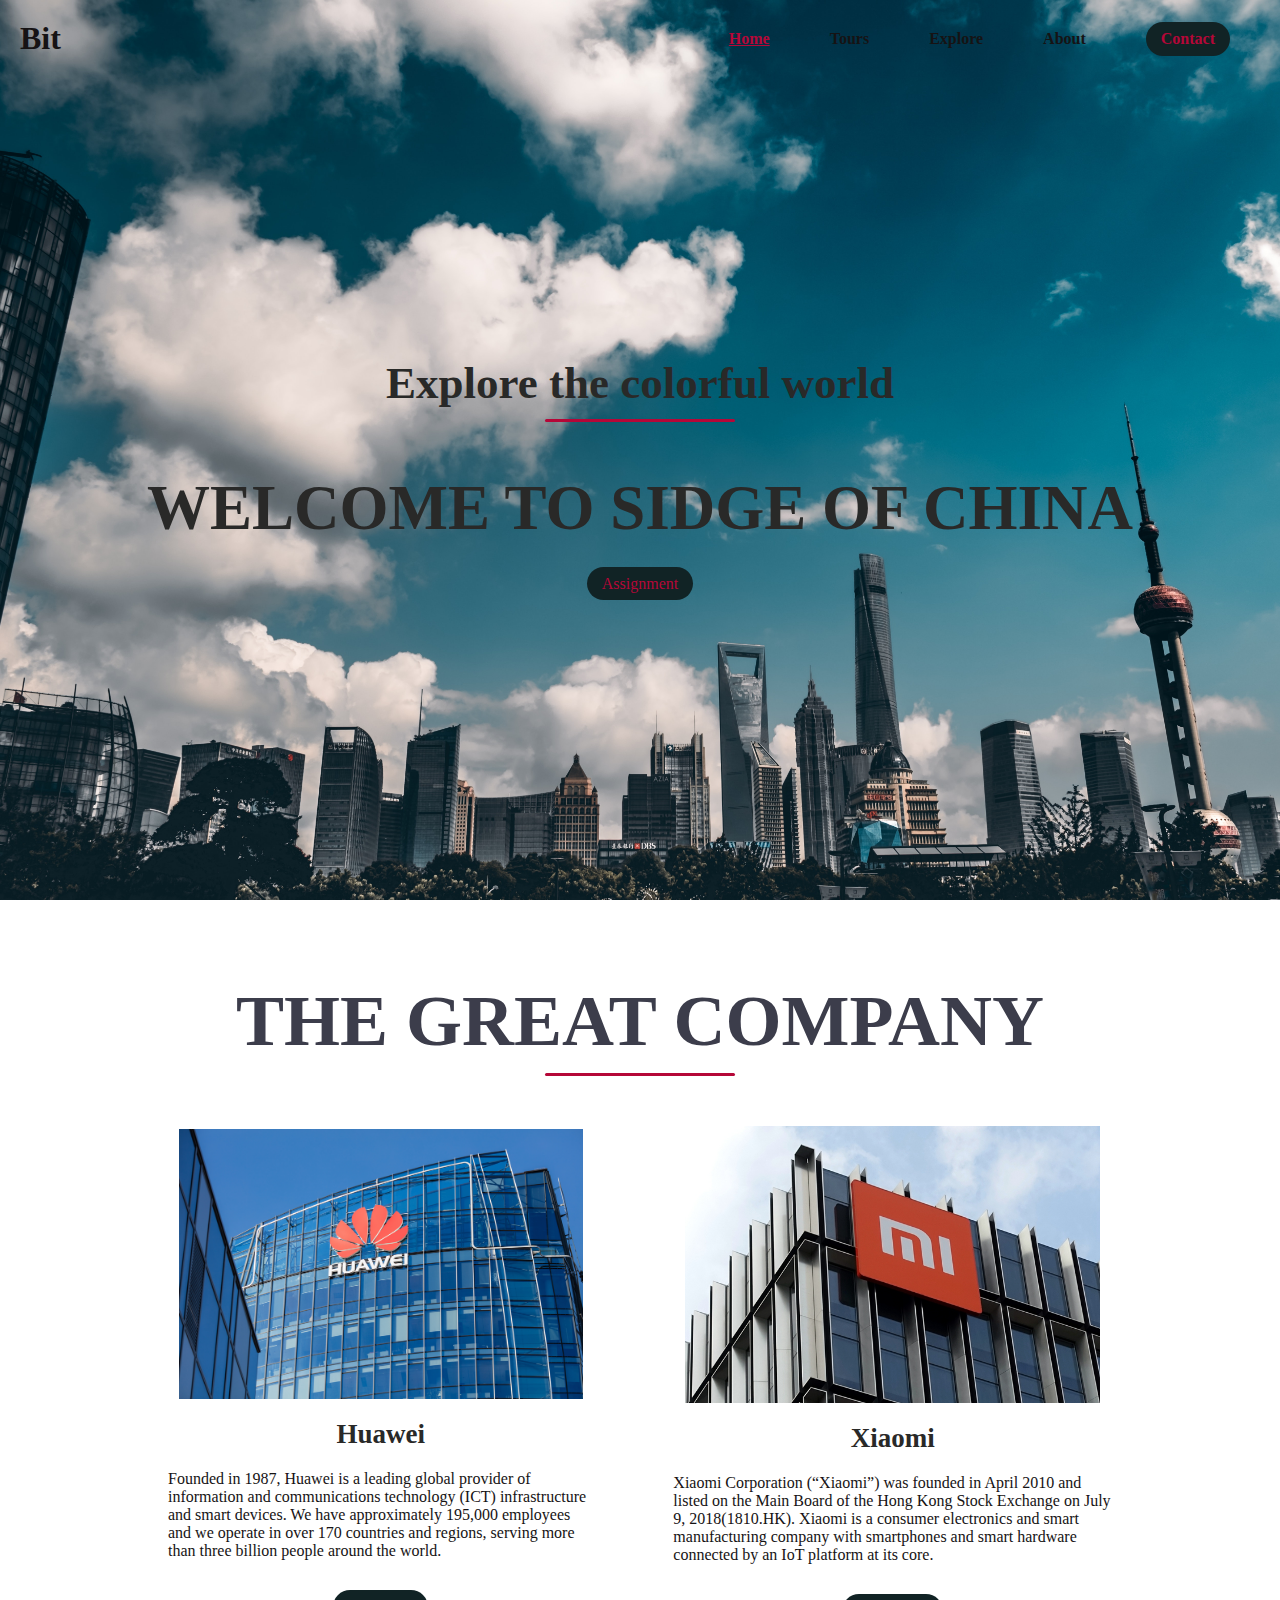
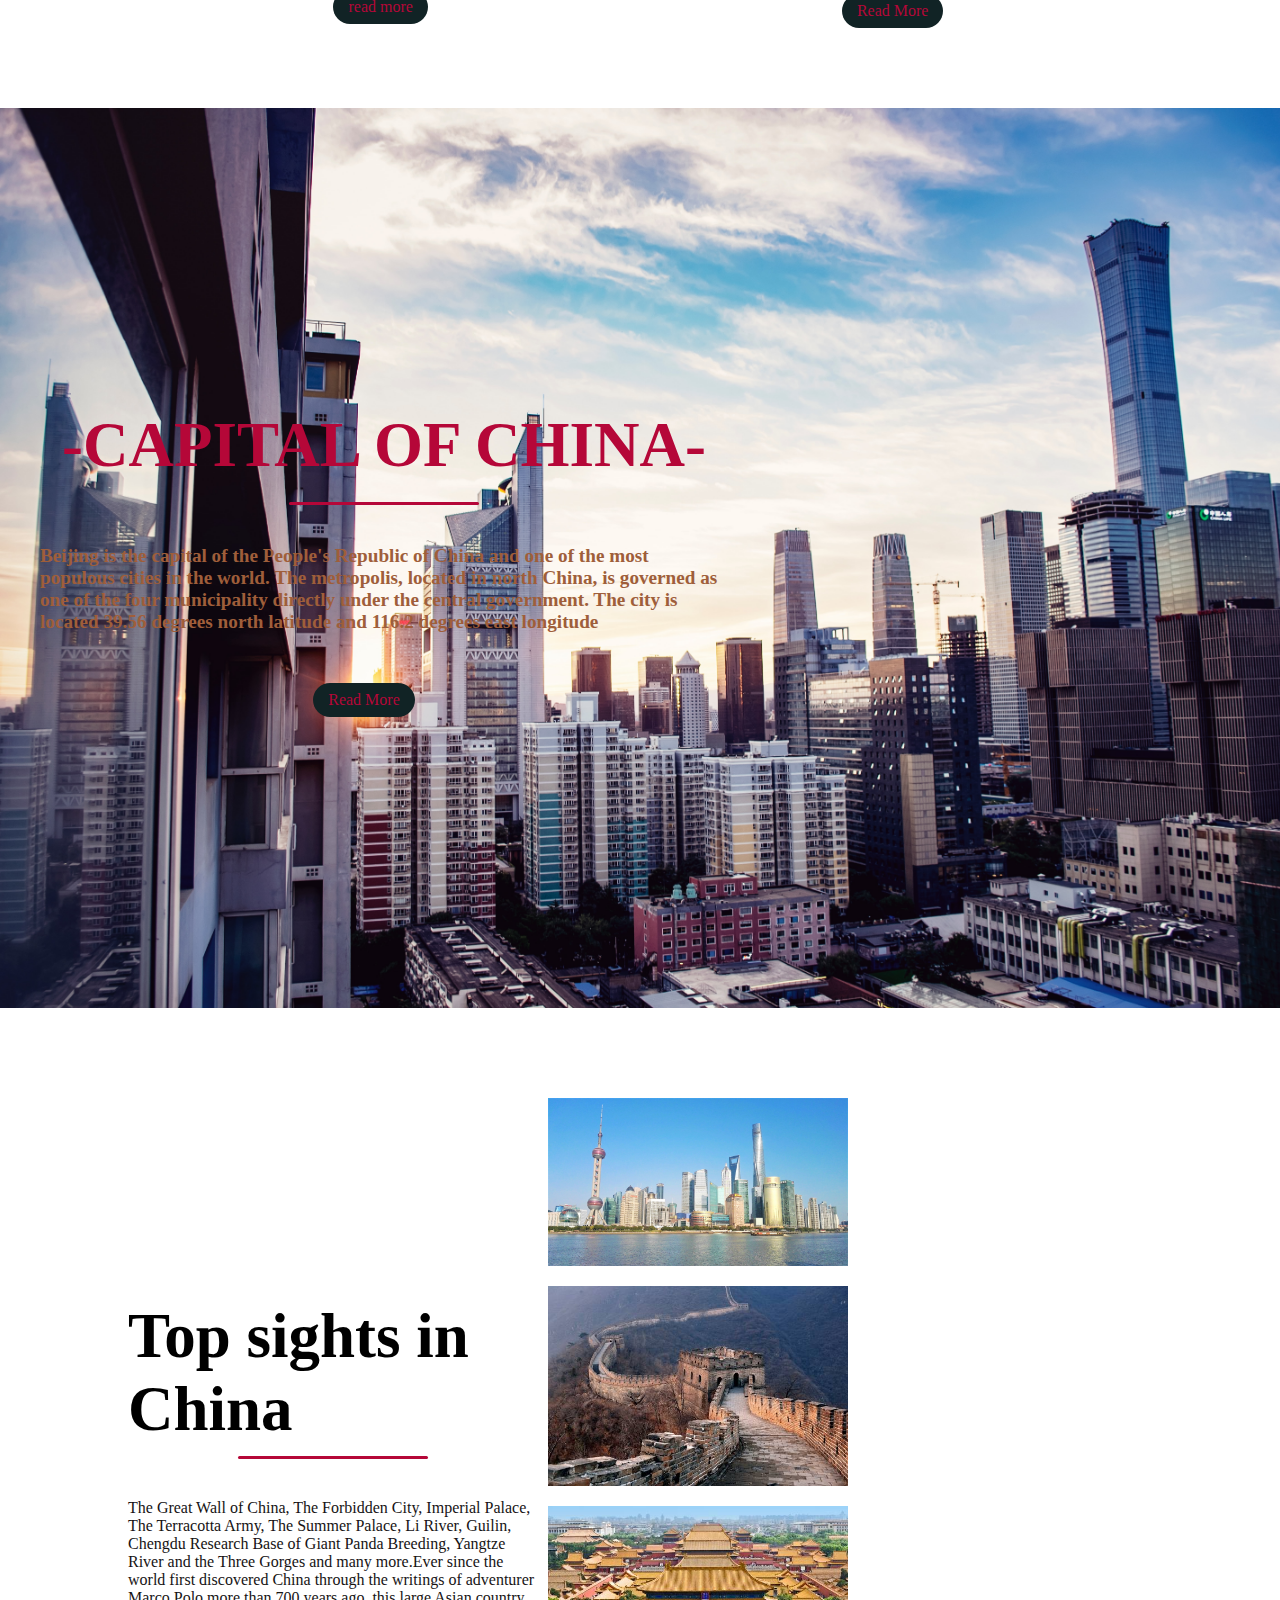
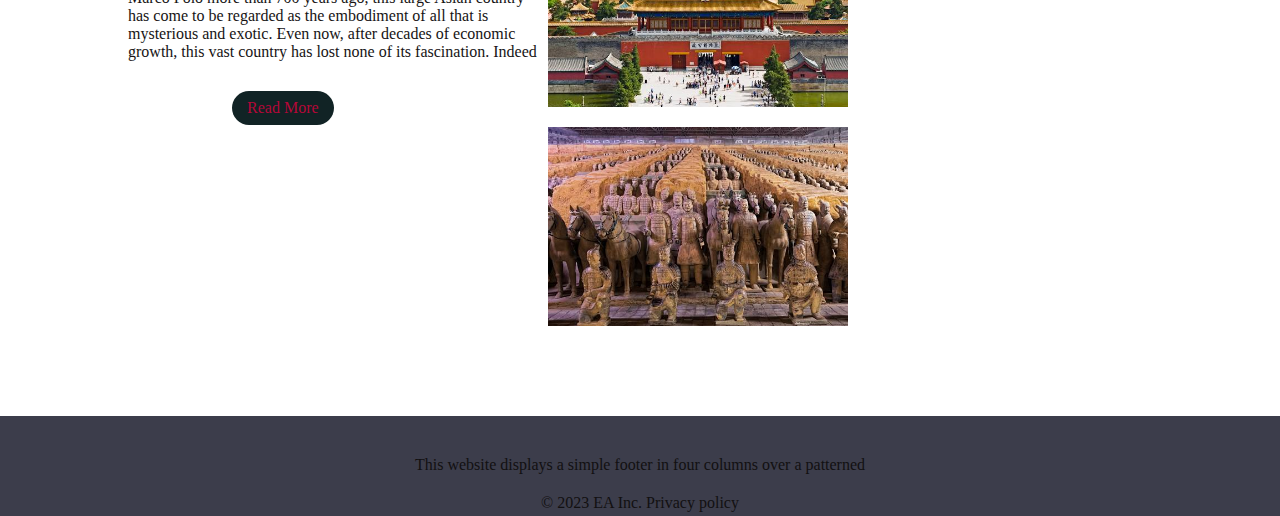
<file: index.html>
<!DOCTYPE html>
<html lang="en">
  <head>
    <meta charset="UTF-8" />
    <meta http-equiv="X-UA-Compatible" content="IE=edge" />
    <meta name="viewport" content="width=device-width, initial-scale=1.0" />
    <title>landing page</title>
    <script src="scr.js" defer></script>

    <link rel="stylesheet" href="style.css" />
  </head>
  <body>
    <nav class="navbar">
      <h1 class="logo">Bit</h1>
      <ul class="navlinks">
        <li class="active"><a href="#"></a>Home</li>
        <li><a href="#"></a>Tours</li>
        <li><a href="#"></a>Explore</li>
        <li><a href="#"></a>About</li>
        <li class="ctn"><a href=""></a>Contact</li>
      </ul>
      <img src="image/menu.png" alt="icon" class="menu-btn" />
    </nav>
    <header>
      <div class="header-content">
        <h2>Explore the colorful world</h2>
        <div class="line"></div>
        <h1>WELCOME TO SIDGE OF CHINA</h1>
        <a href="assignment.html" class="ctn">Assignment</a>
      </div>
    </header>

    <section class="events">
      <div class="title">
        <h1>The Great Company</h1>
        <div class="line"></div>
      </div>
      <div class="row">
        <div class="col">
          <img src="/image/Huawei.jpg" alt="image" />
          <h4>Huawei</h4>
          <p>
            Founded in 1987, Huawei is a leading global provider of information
            and communications technology (ICT) infrastructure and smart
            devices. We have approximately 195,000 employees and we operate in
            over 170 countries and regions, serving more than three billion
            people around the world.
          </p>
          <a href="#" class="ctn">read more</a>
        </div>
        <div class="col">
          <img src="/image/mi.jpg" alt="image" />
          <h4>Xiaomi</h4>
          <p>
            Xiaomi Corporation (“Xiaomi”) was founded in April 2010 and listed
            on the Main Board of the Hong Kong Stock Exchange on July 9,
            2018(1810.HK). Xiaomi is a consumer electronics and smart
            manufacturing company with smartphones and smart hardware connected
            by an IoT platform at its core.
          </p>
          <a href="#" class="ctn">Read More</a>
        </div>
      </div>
    </section>
    <section class="explore">
      <div class="explorer-content">
        <h1>-CAPITAL OF CHINA-</h1>
        <div class="line"></div>
        <p>
          Beijing is the capital of the People's Republic of China and one of
          the most populous cities in the world. The metropolis, located in
          north China, is governed as one of the four municipality directly
          under the central government. The city is located 39.56 degrees north
          latitude and 116.2 degrees east longitude
        </p>
        <a href="#" class="ctn">Read More</a>
      </div>
    </section>
    <section class="tours">
      <div class="row">
        <div class="col content-col">
          <h1>Top sights in China</h1>
          <div class="line"></div>
          <p>
            The Great Wall of China, The Forbidden City, Imperial Palace, The
            Terracotta Army, The Summer Palace, Li River, Guilin, Chengdu
            Research Base of Giant Panda Breeding, Yangtze River and the Three
            Gorges and many more.Ever since the world first discovered China
            through the writings of adventurer Marco Polo more than 700 years
            ago, this large Asian country has come to be regarded as the
            embodiment of all that is mysterious and exotic. Even now, after
            decades of economic growth, this vast country has lost none of its
            fascination. Indeed
          </p>
          <a href="#" class="ctn">Read More</a>
        </div>
        <div class="col image-col">
          <div class="img-gallery">
            <img src="image/xxx.jpg" alt="gallery" />
            <img src="image/g1.jpeg" alt="gallery" />
            <img src="image/g2.jpeg" alt="gallery" />
            <img src="image/g3.jpeg" alt="gallery" />
          </div>
        </div>
      </div>
    </section>

    <section class="footer">
      <p>
        This website displays a simple footer in four columns over a patterned
      </p>
      <p>© 2023 EA Inc. Privacy policy</p>
    </section>
  </body>
</html>
</file>
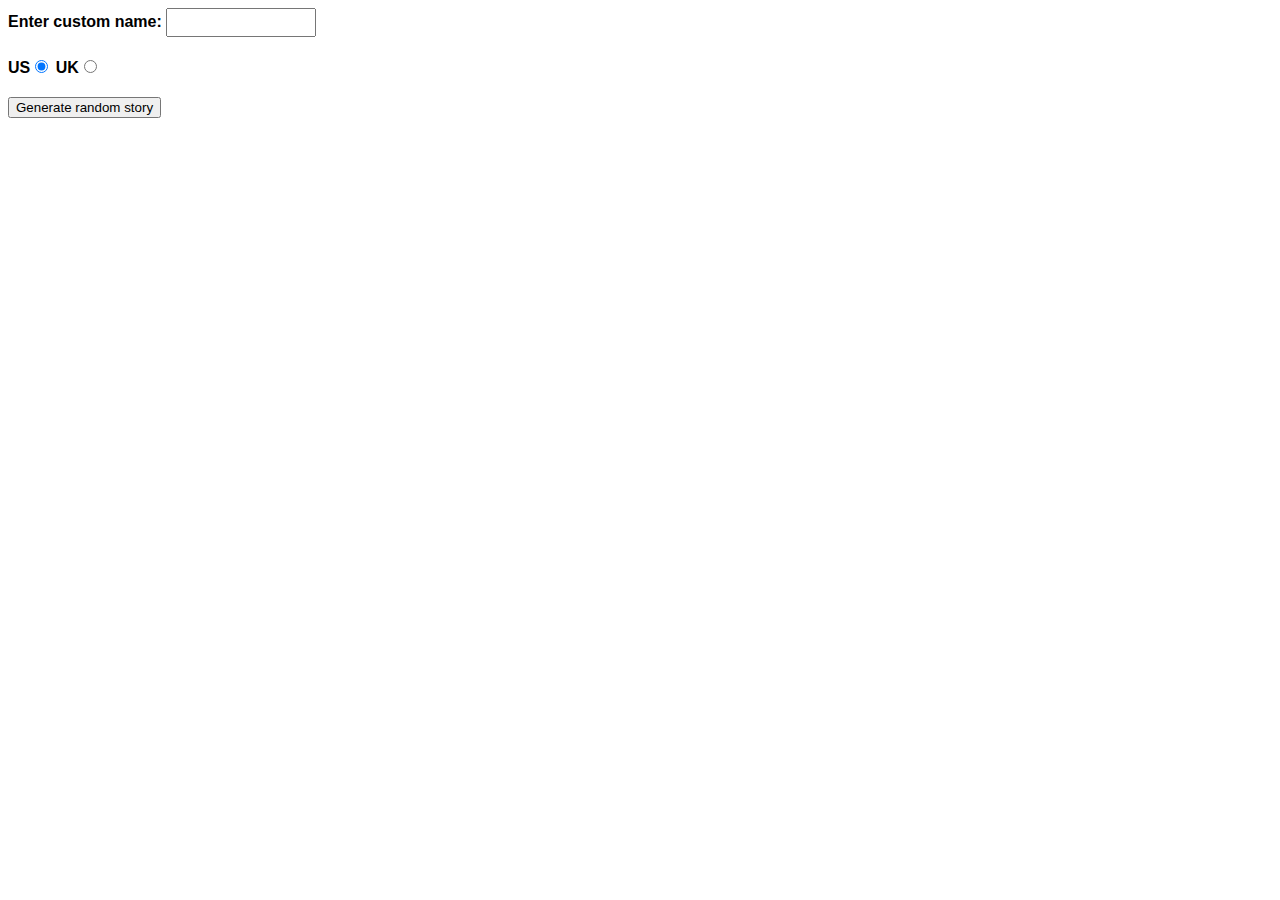
<file: assignment.html>
<html>
  <head>
    <meta charset="utf-8" />
    <meta http-equiv="X-UA-Compatible" content="IE=edge,chrome=1" />
    <meta name="viewport" content="width=device-width" />
    <script src="assin.js" defer></script>

    <title>story generator</title>

    <style>
      body {
        font-family: helvetica, sans-serif;
        width: 350px;
      }
      label {
        font-weight: bold;
      }
      div {
        padding-bottom: 20px;
      }
      input[type="text"] {
        padding: 5px;
        width: 150px;
      }
      p {
        background: #158d7d;
        color: #b5b5b5;
        padding: 10px;
        visibility: hidden;
      }
    </style>
  </head>

  <body>
    <div>
      <label for="customname">Enter custom name:</label>
      <input id="customname" type="text" placeholder="" />
    </div>
    <div>
      <label for="us">US</label
      ><input id="us" type="radio" name="ukus" value="us" checked />
      <label for="uk">UK</label
      ><input id="uk" type="radio" name="ukus" value="uk" />
    </div>
    <div>
      <button class="randomize">Generate random story</button>
    </div>
    <p class="story"></p>
  </body>
</html>
</file>
<file: style.css>
@import url("https://fonts.googleapis.com/css2?family=Rubik:wght@300&display=swap");
* {
  margin: 0px;
  padding: 0px;
  box-sizing: border-box;
}
.explore {
  width: 100%;
  height: 100vh;
  background-image: url(/image/baj.jpg);
  background-position: center;
  background-size: cover;
  background-repeat: no-repeat;
  display: flex;
}
.explorer-content {
  width: 60%;
  padding: 30px;
  color: #b50738;
  flex-direction: column;
  display: flex;
  align-items: center;
  justify-content: center;
}
.explorer-content h1 {
  padding: 10px;
  font-size: 7vmin;
}
.explorer-content p {
  padding: 10px;
  color: #9f5e3a;
  font-size: larger;
  font-weight: bold;
}
.explorer-content .line {
  margin-bottom: 30px;

  justify-content: center;
}
.explorer-content .ctn {
  margin-top: 40px;
  margin-right: 40px;
}
.navbar {
  position: absolute;
  top: 0px;
  left: 0px;
  display: flex;
  width: 100%;
  justify-content: space-between;
  padding: 20px;
  color: #161314;
}
.navlinks {
  display: flex;
  align-items: center;
}
.navlinks li {
  margin: 0px 30px;
  cursor: pointer;
  font-weight: bold;
}
.active {
  color: #b50738;
  text-decoration: underline;
  font-weight: bold;
}
.menu-btn {
  position: absolute;
  top: 30px;
  right: 30px;
  width: 40px;
  cursor: pointer;
  display: none;
}
@media only screen and (max-width: 600px) {
  .menu-btn {
    display: block;
  }
  .navbar {
    padding: 0px;
  }
  .logo {
    position: absolute;
    top: 30px;
    left: 30px;
  }
  .navlinks {
    flex-direction: column;
    width: 100%;
    height: 100vh;
    justify-content: center;
    background: #3c3d4b;
    margin-top: -900px;
    transition: all 0.5s ease;
  }
  .mobile-menu {
    margin-top: 0px;
    border-bottom-right-radius: 30%;
  }
  .navlinks li {
    margin: 30px auto;
  }
}

header {
  width: 100vw;
  height: 100vh;
  background-image: url(/image/background.jpg);
  background-size: cover;
  display: flex;
  align-items: center;
  justify-content: center;
}
ul {
  list-style: none;
}
a {
  text-decoration: none;
}
.line {
  width: 190px;
  height: 3px;
  background-color: #b50738;
  margin: 10px auto;
  border-radius: 5px;
}
.header-content {
  margin-top: 50px;
  color: #292928;
  text-align: center;
}
.header-content h2 {
  font-size: 5vmin;
}
.header-content h1 {
  font-size: 7vmin;
  margin-top: 50px;
  margin-bottom: 30px;
}
.ctn {
  padding: 8px 15px;
  background-color: #112325;
  border-radius: 30px;
  color: #b50738;
  cursor: pointer;
}

section {
  width: 80%;
  margin: 80px auto;
}

.title {
  text-align: center;
  font-size: 4vmin;
  color: #3c3d4b;
  text-transform: uppercase;
}

.row {
  display: flex;
  align-items: center;
  width: 100%;
  justify-content: space-between;
}
.row .col img {
  width: 80%;
}
.row .col {
  display: flex;
  flex-direction: column;
  align-items: center;
}
.events .row {
  margin-top: 50px;
}
h4 {
  font-size: 3vmin;
  color: #292928;
  margin: 20px auto;
}
p {
  color: #161314;
  padding: 0px 40px;
}

.events .ctn {
  margin-top: 30px;
}
.content-col {
  width: 40%;
}
.image-col {
  width: 60%;
}
.tours .img-gallery {
  display: flex;
  flex-wrap: wrap;
  width: 100%;
  align-items: center;
}

.img-gallery {
  width: 300px;
}
.img-gallery img {
  max-width: 300px;
  margin: 10px;
}
.content-col h1 {
  font-size: 7vmin;
}
.content-col .line {
  margin-left: -1;
}
.content-col p {
  padding: 0px;
  margin: 30px auto;
}
.content-col .ctn {
  margin-left: -100px;
}

.footer {
  min-width: 100%;
  height: 100px;
  padding: 20px 80px;
  margin: 0;
  background-color: #3c3d4b;
  text-align: center;
}
.footer p {
  color: #121011;
  margin: 20px auto;
}
</file>
